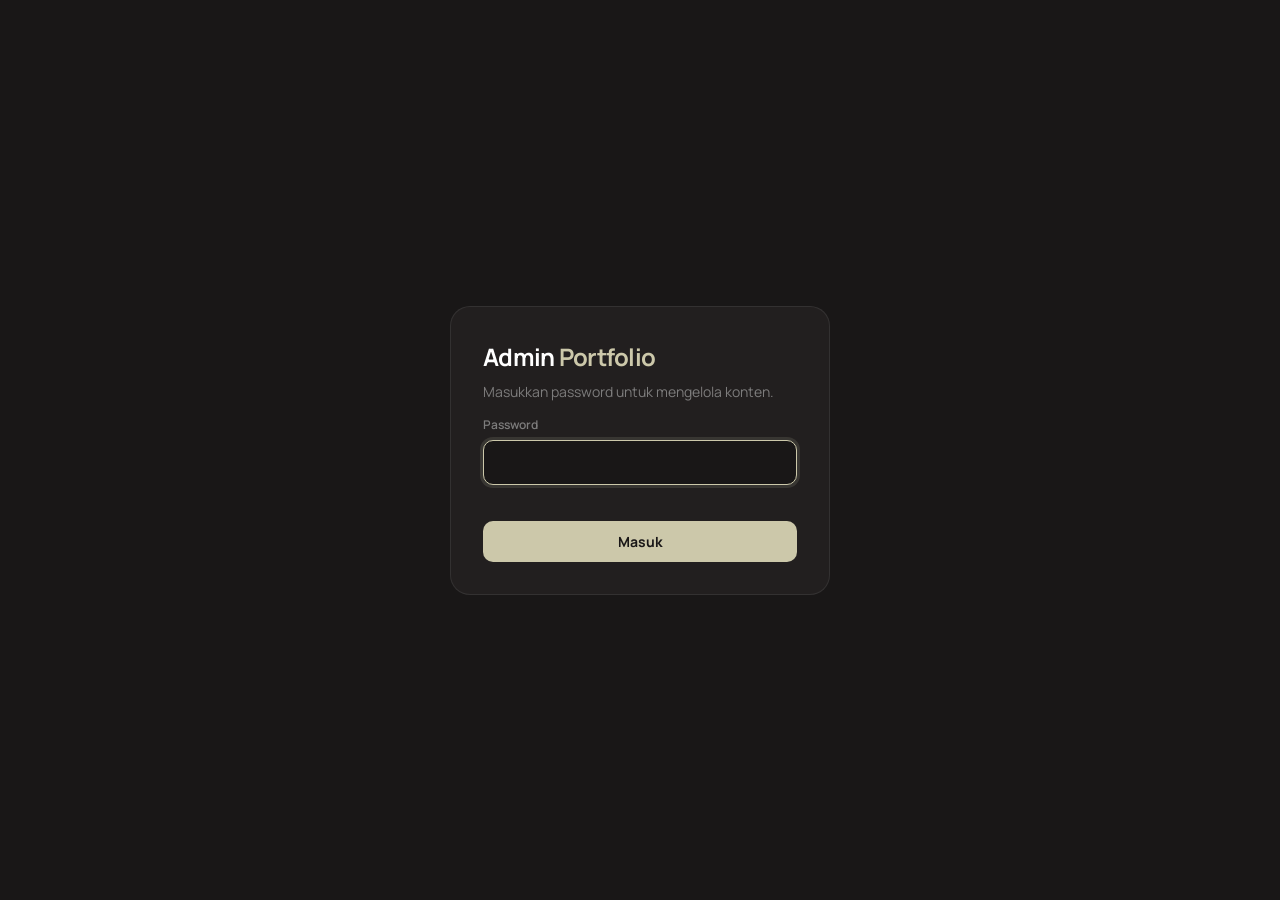
<file: public/admin.html>
<!doctype html>
<html lang="id">

<head>
    <meta charset="utf-8">
    <meta name="viewport" content="width=device-width,initial-scale=1">
    <title>Admin · Portfolio</title>
    <link href="https://fonts.googleapis.com/css2?family=Manrope:wght@400;600;800&display=swap" rel="stylesheet">
    <style>
        [hidden] {
            display: none !important
        }

        :root {
            --ink: #191717;
            --ink2: #221f1f;
            --ink3: #2c2828;
            --line: #ffffff14;
            --mute: #7D7C7C;
            --sand: #CCC8AA;
            --w: #fff;
            --red: #ff6b6b;
            --ok: #3ddc97
        }

        * {
            box-sizing: border-box;
            margin: 0
        }

        body {
            background: var(--ink);
            color: var(--w);
            font: 14px/1.5 Manrope, system-ui, sans-serif;
            min-height: 100vh
        }

        button,
        input,
        textarea {
            font: inherit;
            color: inherit
        }

        button {
            cursor: pointer;
            border: 0
        }

        .btn {
            background: var(--sand);
            color: var(--ink);
            font-weight: 700;
            padding: 10px 18px;
            border-radius: 10px;
            transition: .2s
        }

        .btn:hover {
            background: var(--w);
            transform: translateY(-1px)
        }

        .btn.g {
            background: var(--ink3);
            color: var(--w)
        }

        .btn.g:hover {
            background: #3a3535
        }

        .btn.d {
            background: var(--red);
            color: #fff
        }

        .btn:disabled {
            opacity: .5;
            pointer-events: none
        }

        input,
        textarea {
            width: 100%;
            background: var(--ink);
            border: 1px solid var(--line);
            border-radius: 10px;
            padding: 11px 12px;
            outline: 0;
            transition: .2s
        }

        input:focus,
        textarea:focus {
            border-color: var(--sand);
            box-shadow: 0 0 0 3px #ccc8aa22
        }

        label {
            display: block;
            font-size: 12px;
            color: var(--mute);
            margin: 14px 0 6px;
            font-weight: 600
        }

        #login {
            min-height: 100vh;
            display: grid;
            place-items: center;
            padding: 20px
        }

        #login .box {
            width: min(380px, 100%);
            background: var(--ink2);
            border: 1px solid var(--line);
            border-radius: 20px;
            padding: 32px
        }

        #login h1 {
            font-size: 24px;
            letter-spacing: -.03em
        }

        #login p {
            color: var(--mute);
            margin: 6px 0 10px
        }

        #err {
            color: var(--red);
            font-size: 13px;
            min-height: 20px;
            margin-top: 10px
        }

        #app {
            display: grid;
            grid-template-columns: 240px 1fr;
            min-height: 100vh
        }

        aside {
            background: var(--ink2);
            border-right: 1px solid var(--line);
            padding: 24px 16px;
            position: sticky;
            top: 0;
            height: 100vh;
            display: flex;
            flex-direction: column;
            gap: 4px
        }

        aside .brand {
            font-weight: 800;
            font-size: 18px;
            letter-spacing: -.03em;
            padding: 0 10px 18px
        }

        aside .brand span {
            color: var(--sand)
        }

        .nav {
            display: flex;
            justify-content: space-between;
            align-items: center;
            padding: 10px 12px;
            border-radius: 10px;
            background: none;
            color: #bbb;
            text-align: left;
            width: 100%;
            transition: .2s
        }

        .nav:hover {
            background: var(--ink3);
            color: #fff
        }

        .nav.on {
            background: var(--sand);
            color: var(--ink);
            font-weight: 700
        }

        .nav b {
            font-size: 11px;
            background: #ffffff18;
            border-radius: 99px;
            padding: 1px 8px
        }

        .nav.on b {
            background: #0002
        }

        aside .sp {
            flex: 1
        }

        aside a {
            color: #bbb;
            text-decoration: none;
            padding: 10px 12px;
            border-radius: 10px
        }

        aside a:hover {
            background: var(--ink3);
            color: #fff
        }

        main {
            padding: 32px clamp(16px, 4vw, 48px);
            max-width: 1200px;
            width: 100%
        }

        .top {
            display: flex;
            gap: 12px;
            align-items: center;
            flex-wrap: wrap;
            margin-bottom: 24px
        }

        .top h2 {
            font-size: 26px;
            letter-spacing: -.03em;
            margin-right: auto
        }

        .top input {
            width: 220px
        }

        .grid {
            display: grid;
            grid-template-columns: repeat(auto-fill, minmax(250px, 1fr));
            gap: 16px
        }

        .it {
            background: var(--ink2);
            border: 1px solid var(--line);
            border-radius: 16px;
            overflow: hidden;
            display: flex;
            flex-direction: column;
            transition: .25s
        }

        .it:hover {
            transform: translateY(-4px);
            border-color: #ffffff30
        }

        .th {
            aspect-ratio: 16/10;
            background: var(--ink3) center/cover;
            display: grid;
            place-items: center;
            color: var(--mute);
            font-size: 12px
        }

        .bd {
            padding: 14px 16px;
            display: flex;
            flex-direction: column;
            gap: 4px;
            flex: 1
        }

        .bd b {
            font-size: 15px;
            line-height: 1.3
        }

        .bd small {
            color: var(--mute)
        }

        .tg {
            display: flex;
            flex-wrap: wrap;
            gap: 5px;
            margin-top: 6px
        }

        .tg span {
            font-size: 10px;
            border: 1px solid var(--line);
            border-radius: 99px;
            padding: 1px 8px;
            color: #bbb
        }

        .ac {
            display: flex;
            gap: 8px;
            padding: 0 16px 14px
        }

        .ac button {
            flex: 1;
            padding: 8px;
            border-radius: 8px;
            background: var(--ink3);
            color: #fff;
            font-size: 13px
        }

        .ac button:hover {
            background: #3a3535
        }

        .ac button.x:hover {
            background: var(--red)
        }

        .msg {
            background: var(--ink2);
            border: 1px solid var(--line);
            border-radius: 14px;
            padding: 16px;
            margin-bottom: 12px;
            display: flex;
            gap: 16px;
            justify-content: space-between
        }

        .msg p {
            color: #ccc;
            margin-top: 6px;
            white-space: pre-wrap
        }

        .msg small {
            color: var(--mute)
        }

        .empty {
            text-align: center;
            color: var(--mute);
            padding: 80px 20px;
            border: 1px dashed var(--line);
            border-radius: 16px
        }

        .sk {
            height: 230px;
            border-radius: 16px;
            background: linear-gradient(90deg, var(--ink2), var(--ink3), var(--ink2));
            background-size: 200%;
            animation: sh 1.2s infinite
        }

        @keyframes sh {
            to {
                background-position: -200%
            }
        }

        #dr {
            position: fixed;
            inset: 0;
            z-index: 30;
            pointer-events: none
        }

        #dr .bg {
            position: absolute;
            inset: 0;
            background: #000a;
            opacity: 0;
            transition: .3s
        }

        #dr form {
            position: absolute;
            right: 0;
            top: 0;
            bottom: 0;
            width: min(480px, 100%);
            background: var(--ink2);
            border-left: 1px solid var(--line);
            padding: 24px;
            overflow: auto;
            transform: translateX(100%);
            transition: .4s cubic-bezier(.2, .8, .2, 1)
        }

        #dr.open {
            pointer-events: auto
        }

        #dr.open .bg {
            opacity: 1
        }

        #dr.open form {
            transform: none
        }

        #dr h3 {
            font-size: 20px;
            letter-spacing: -.02em
        }

        .row2 {
            display: grid;
            grid-template-columns: 1fr 1fr;
            gap: 12px
        }

        .bar {
            display: flex;
            gap: 10px;
            margin-top: 22px;
            position: sticky;
            bottom: -24px;
            background: var(--ink2);
            padding: 14px 0
        }

        .bar .btn:first-child {
            flex: 1
        }

        .dz {
            border: 2px dashed #ffffff26;
            border-radius: 14px;
            min-height: 150px;
            display: grid;
            place-items: center;
            text-align: center;
            color: var(--mute);
            cursor: pointer;
            background: center/cover;
            position: relative;
            transition: .2s;
            overflow: hidden
        }

        .dz:hover,
        .dz.over {
            border-color: var(--sand);
            color: var(--sand)
        }

        .dz.has {
            border-style: solid;
            border-color: var(--line)
        }

        .dz span {
            background: #000a;
            padding: 6px 12px;
            border-radius: 8px;
            font-size: 12px
        }

        .dz.has span {
            opacity: 0
        }

        .dz.has:hover span {
            opacity: 1
        }

        .rm {
            background: none;
            color: var(--red);
            font-size: 12px;
            margin-top: 6px
        }

        .hint {
            font-size: 11px;
            color: var(--mute);
            margin-top: 4px
        }

        dialog {
            background: var(--ink2);
            color: #fff;
            border: 1px solid var(--line);
            border-radius: 16px;
            padding: 24px;
            width: min(360px, 92%);
            margin: auto
        }

        dialog::backdrop {
            background: #000a
        }

        dialog .bar {
            position: static;
            padding: 0
        }

        #toast {
            position: fixed;
            bottom: 24px;
            left: 50%;
            transform: translate(-50%, 100px);
            background: var(--w);
            color: var(--ink);
            padding: 12px 20px;
            border-radius: 12px;
            font-weight: 600;
            transition: .4s;
            z-index: 99;
            box-shadow: 0 10px 40px #0008;
            opacity: 0;
            pointer-events: none
        }

        #toast.on {
            transform: translate(-50%, 0);
            opacity: 1
        }

        #toast.e {
            background: var(--red);
            color: #fff
        }

        @media(max-width:800px) {
            #app {
                grid-template-columns: 1fr
            }

            aside {
                position: static;
                height: auto;
                flex-direction: row;
                overflow-x: auto;
                padding: 12px;
                gap: 6px;
                align-items: center
            }

            aside .brand,
            aside .sp {
                display: none
            }

            .nav {
                width: auto;
                gap: 8px;
                white-space: nowrap
            }

            .top input {
                width: 100%
            }
        }
    </style>
</head>

<body>
    <div id="login">
        <form class="box" onsubmit="login(event)">
            <h1>Admin <span style="color:var(--sand)">Portfolio</span></h1>
            <p>Masukkan password untuk mengelola konten.</p><label>Password</label><input id="pw" type="password"
                autofocus required>
            <div id="err"></div><button class="btn" style="width:100%;margin-top:6px" id="lb">Masuk</button>
        </form>
    </div>
    <div id="app" hidden>
        <aside>
            <div class="brand">Portfolio <span>Admin</span></div>
            <div id="nav"></div>
            <div class="sp"></div><a href="/" target="_blank">Lihat website ↗</a><a href="#"
                onclick="logout()">Keluar</a>
        </aside>
        <main>
            <div class="top">
                <h2 id="ttl"></h2><input id="q" placeholder="Cari…" oninput="draw()"><button class="btn" id="add"
                    onclick="openF()">+ Tambah</button>
            </div>
            <div id="list"></div>
        </main>
    </div>
    <div id="dr">
        <div class="bg" onclick="closeF()"></div>
        <form id="f" onsubmit="save(event)">
            <h3 id="fh"></h3>
            <label>Gambar</label>
            <div class="dz" id="dz" onclick="file.click()"><span id="dzt">Klik, seret, atau tempel gambar di sini</span>
            </div><input id="file" type="file" accept="image/*" hidden><button type="button" class="rm" id="rm" hidden
                onclick="setImg('')">Hapus gambar</button>
            <label id="l_title">Judul</label><input name="title" required><label id="l_subtitle">Sub judul</label><input
                name="subtitle">
            <div class="row2">
                <div><label id="l_period">Periode</label><input name="period"></div>
                <div><label>Urutan</label><input name="sort" type="number" value="0"></div>
            </div>
            <div class="hint">Urutan: angka kecil tampil lebih dulu di website.</div>
            <label>Deskripsi</label><textarea name="description" rows="4"></textarea><label>Tag (pisahkan dengan
                koma)</label><input name="tags" placeholder="Laravel, Vue, MySQL"><label>Link (opsional)</label><input
                name="link" placeholder="https://…"><input type="hidden" name="image"><input type="hidden" name="id">
            <div class="bar"><button class="btn" id="sv">Simpan</button><button type="button" class="btn g"
                    onclick="closeF()">Batal</button></div>
        </form>
    </div>
    <dialog id="dlg">
        <h3>Hapus data ini?</h3>
        <p style="color:var(--mute);margin:8px 0 18px">Tindakan ini tidak bisa dibatalkan.</p>
        <div class="bar"><button class="btn d" id="yes">Ya, hapus</button><button class="btn g"
                onclick="dlg.close()">Batal</button></div>
    </dialog>
    <div id="toast"></div>
    <script>
        const T = { experience: ['Pengalaman', 'Posisi', 'Perusahaan / Instansi', 'Periode (mis. 2025 · 6 bulan)'], achievement: ['Prestasi', 'Nama prestasi', 'Penyelenggara', 'Tahun'], project: ['Project', 'Nama project', 'Kategori / Peran', 'Tahun'], certificate: ['Sertifikat', 'Nama sertifikat', 'Penerbit', 'Tahun'], messages: ['Pesan masuk'] };
        let pw = sessionStorage.pw || '', cur = 'experience', items = [], msgs = [], busy = 0;
        const $ = s => document.querySelector(s), esc = s => String(s ?? '').replace(/[&<>"]/g, c => ({ '&': '&amp;', '<': '&lt;', '>': '&gt;', '"': '&quot;' }[c]));
        const api = (q, o = {}) => fetch('/api/items?' + q, { ...o, headers: { 'Content-Type': 'application/json', 'x-admin': pw } });
        function toast(m, e) { const t = $('#toast'); t.textContent = m; t.className = 'on' + (e ? ' e' : ''); clearTimeout(t.t); t.t = setTimeout(() => t.className = '', 2600) }
        async function login(e) {
            e && e.preventDefault(); if (e) pw = $('#pw').value.trim(); $('#lb').disabled = 1; $('#err').textContent = '';
            try { const r = await api('table=messages'); if (r.status == 401) { $('#err').textContent = 'Password salah.' } else if (!r.ok) { $('#err').textContent = 'Server bermasalah: ' + (await r.text()).slice(0, 120) } else { sessionStorage.pw = pw; msgs = await r.json(); $('#login').hidden = 1; $('#app').hidden = 0; await loadAll(); nav(); return } } catch (x) { $('#err').textContent = 'Tidak bisa terhubung ke server.' }
            $('#lb').disabled = 0
        }
        function logout() { sessionStorage.clear(); location.reload() }
        async function loadAll() { $('#list').innerHTML = '<div class="grid"><div class="sk"></div><div class="sk"></div><div class="sk"></div></div>'; items = await (await api('')).json(); msgs = await (await api('table=messages')).json(); draw(); nav() }
        function nav() { $('#nav').innerHTML = Object.keys(T).map(k => { const n = k == 'messages' ? msgs.length : items.filter(i => i.type == k).length; return `<button class="nav ${k == cur ? 'on' : ''}" onclick="cur='${k}';$('#q').value='';nav();draw()">${T[k][0]}<b>${n}</b></button>` }).join('') }
        function draw() {
            const q = $('#q').value.toLowerCase(); $('#ttl').textContent = T[cur][0]; $('#add').hidden = cur == 'messages';
            if (cur == 'messages') { $('#list').innerHTML = msgs.filter(m => JSON.stringify(m).toLowerCase().includes(q)).map(m => `<div class="msg"><div><b>${esc(m.name)}</b> · <a style="color:var(--sand)" href="mailto:${esc(m.email)}">${esc(m.email)}</a><br><small>${new Date(m.created_at).toLocaleString('id-ID')}</small><p>${esc(m.message)}</p></div><button class="btn g" style="align-self:start" onclick="ask('table=messages&id=${m.id}')">Hapus</button></div>`).join('') || '<div class="empty">Belum ada pesan masuk.</div>'; return }
            const L = items.filter(i => i.type == cur && JSON.stringify(i).toLowerCase().includes(q));
            $('#list').innerHTML = L.length ? `<div class="grid">${L.map(i => `<div class="it"><div class="th" style="${i.image ? `background-image:url('${esc(i.image)}')` : ''}">${i.image ? '' : 'Tanpa gambar'}</div><div class="bd"><b>${esc(i.title)}</b><small>${esc([i.subtitle, i.period].filter(Boolean).join(' · '))}</small><div class="tg">${(i.tags || '').split(',').filter(Boolean).map(t => `<span>${esc(t.trim())}</span>`).join('')}</div></div><div class="ac"><button onclick="openF('${i.id}')">Edit</button><button class="x" onclick="ask('id=${i.id}')">Hapus</button></div></div>`).join('')}</div>` : `<div class="empty">Belum ada data ${T[cur][0].toLowerCase()}.<br><br><button class="btn" onclick="openF()">+ Tambah sekarang</button></div>`
        }
        // form
        function setImg(u) { f.image.value = u; $('#dz').style.backgroundImage = u ? `url('${u}')` : ''; $('#dz').classList.toggle('has', !!u); $('#rm').hidden = !u; $('#dzt').textContent = u ? 'Ganti gambar' : 'Klik, seret, atau tempel gambar di sini' }
        function openF(id) {
            f.reset(); const x = items.find(i => i.id == id) || {}; const t = T[cur]; $('#fh').textContent = (id ? 'Edit ' : 'Tambah ') + t[0]; $('#l_title').textContent = t[1]; $('#l_subtitle').textContent = t[2]; $('#l_period').textContent = t[3];
            for (const k of ['id', 'title', 'subtitle', 'period', 'description', 'tags', 'link']) f[k].value = x[k] ?? ''; f.sort.value = x.sort ?? items.filter(i => i.type == cur).length; setImg(x.image || ''); $('#dr').classList.add('open'); setTimeout(() => f.title.focus(), 300)
        }
        function closeF() { $('#dr').classList.remove('open') }
        async function shrink(file) { const b = await createImageBitmap(file), s = Math.min(1, 1600 / Math.max(b.width, b.height)), c = document.createElement('canvas'); c.width = b.width * s; c.height = b.height * s; c.getContext('2d').drawImage(b, 0, 0, c.width, c.height); return new Promise(r => c.toBlob(r, 'image/jpeg', .85)) }
        async function up(file) {
            if (!file || !file.type.startsWith('image/')) return toast('File harus berupa gambar', 1); $('#dzt').textContent = 'Mengunggah…'; $('#sv').disabled = 1;
            try {
                const bl = await shrink(file), d = await new Promise(r => { const x = new FileReader; x.onload = () => r(x.result.split(',')[1]); x.readAsDataURL(bl) });
                const r = await fetch('/api/upload', { method: 'POST', headers: { 'Content-Type': 'application/json', 'x-admin': pw }, body: JSON.stringify({ data: d, type: 'image/jpeg' }) }); const j = await r.json(); if (!r.ok) throw j.error; setImg(j.url); toast('Gambar terunggah')
            } catch (e) { setImg(f.image.value); toast('Gagal mengunggah: ' + String(e).slice(0, 80), 1) } $('#sv').disabled = 0
        }
        $('#file').onchange = e => { up(e.target.files[0]); e.target.value = '' }; const dz = $('#dz');
        dz.ondragover = e => { e.preventDefault(); dz.classList.add('over') }; dz.ondragleave = () => dz.classList.remove('over'); dz.ondrop = e => { e.preventDefault(); dz.classList.remove('over'); up(e.dataTransfer.files[0]) };
        addEventListener('paste', e => { if ($('#dr').classList.contains('open')) { const i = [...e.clipboardData.items].find(x => x.type.startsWith('image/')); if (i) up(i.getAsFile()) } });
        addEventListener('keydown', e => { if (e.key == 'Escape') closeF() });
        async function save(e) {
            e.preventDefault(); const b = Object.fromEntries(new FormData(f)), id = b.id; delete b.id; b.sort = +b.sort || 0; b.type = cur; $('#sv').disabled = 1; $('#sv').textContent = 'Menyimpan…';
            const r = await api(id ? 'id=' + id : '', { method: id ? 'PUT' : 'POST', body: JSON.stringify(b) }); $('#sv').disabled = 0; $('#sv').textContent = 'Simpan';
            if (!r.ok) return toast('Gagal menyimpan', 1); closeF(); toast('Tersimpan ✓'); loadAll()
        }
        function ask(q) { dlg.showModal(); $('#yes').onclick = async () => { dlg.close(); const r = await api(q, { method: 'DELETE' }); toast(r.ok ? 'Terhapus' : 'Gagal menghapus', !r.ok); loadAll() } }
        if (pw) { $('#pw').value = pw; login() }
    </script>
</body>

</html>
</file>
